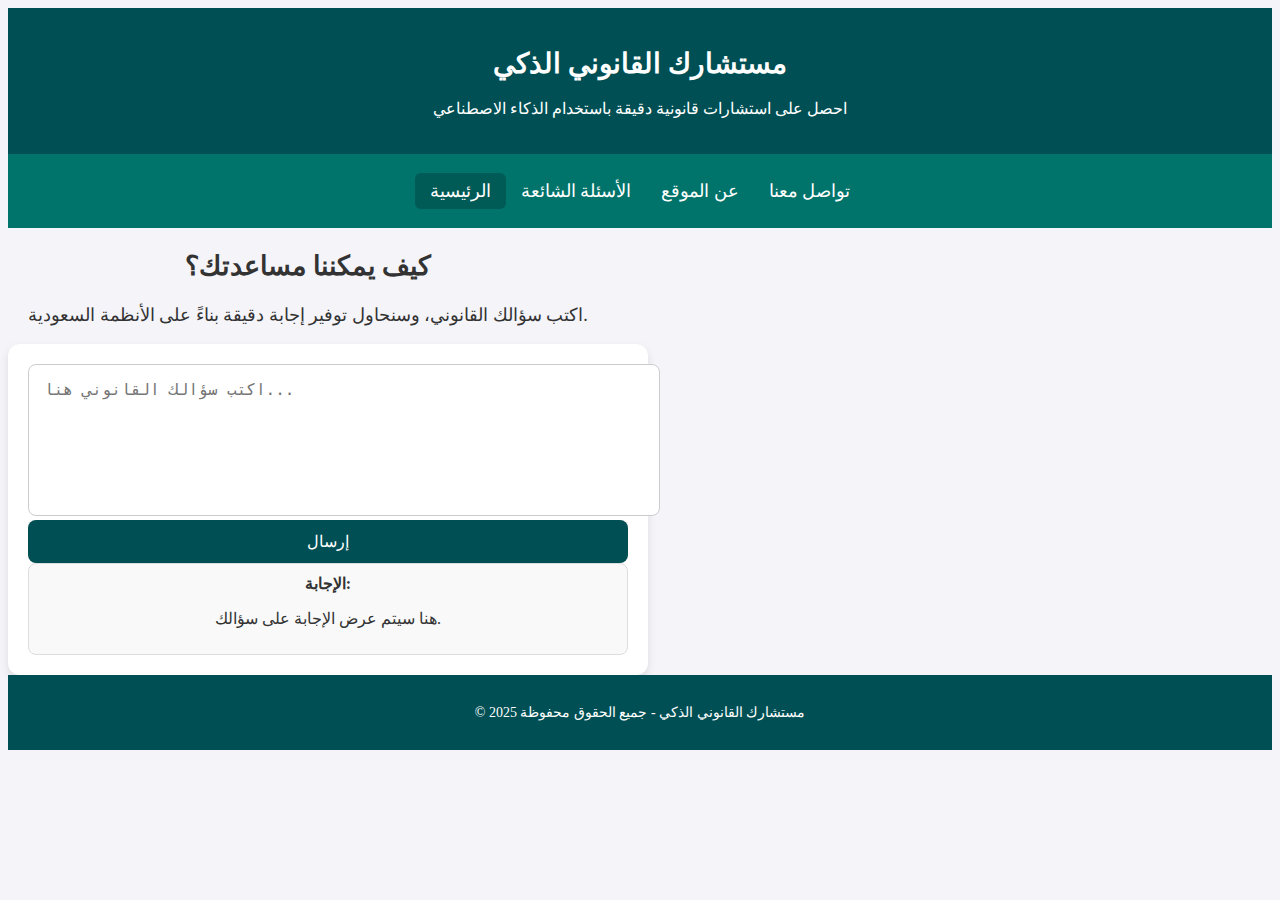
<file: index.html>
<!DOCTYPE html>
<html lang="ar">
<head>
    <meta charset="UTF-8">
    <meta name="viewport" content="width=device-width, initial-scale=1.0">
    <title>مستشارك القانوني الذكي</title>
    <link rel="stylesheet" href="style.css">
</head>
<body>

    <header>
        <h1>مستشارك القانوني الذكي</h1>
        <p>احصل على استشارات قانونية دقيقة باستخدام الذكاء الاصطناعي</p>
    </header>

    <nav>
        <ul>
            <li><a href='' class="active">الرئيسية</a></li>
            <li><a href=''>الأسئلة الشائعة</a></li>
            <li><a href=''>عن الموقع</a></li>
            <li><a href=''>تواصل معنا</a></li>
        </ul>
    </nav>

    <main>
        <section class="intro">
            <h2>كيف يمكننا مساعدتك؟</h2>
            <p>اكتب سؤالك القانوني، وسنحاول توفير إجابة دقيقة بناءً على الأنظمة السعودية.</p>
        </section>

        <section class="question-box">
            <textarea id="question" placeholder="اكتب سؤالك القانوني هنا..."></textarea>
            <button id="send">إرسال</button>
            <div id="response" class="response-box">
                <strong>الإجابة:</strong>
                <p id="responseText">هنا سيتم عرض الإجابة على سؤالك.</p>
            </div>
        </section>
    </main>

    <footer>
        <p>© 2025 مستشارك القانوني الذكي - جميع الحقوق محفوظة</p>
    </footer>

    <script src="script.js"></script>

</body>
</html>
</file>
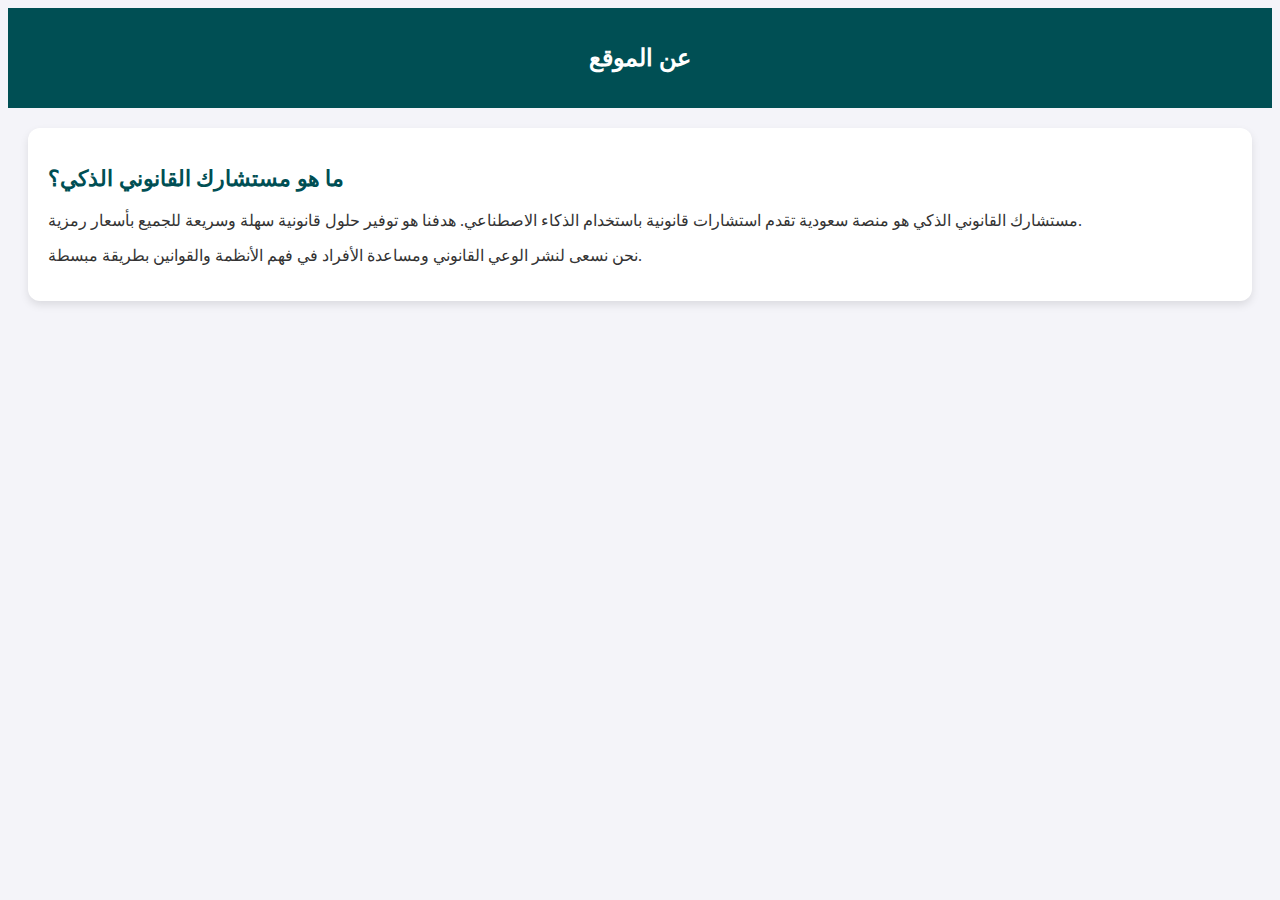
<file: about.html>
<!DOCTYPE html>
<html lang="ar">
<head>
    <meta charset="UTF-8">
    <meta name="viewport" content="width=device-width, initial-scale=1.0">
    <title>عن الموقع - مستشارك القانوني الذكي</title>
    <style>
        body {
            'Tajawal', sans-serif;
            0;
            padding: 0;
            background-color: #f4f4f9;
            color: #333;
        }
        header {
            background-color: #004F54;
            color: white;
            padding: 20px;
            text-align: center;
        }
        header h1 {
            0;
            font-size: 24px;
        }
        main {
            padding: 20px;
        }
        .about-section {
            background: white;
            padding: 20px;
            border-radius: 12px;
            box-shadow: 0 4px 8px rgba(0, 0, 0, 0.1);
        }
        .about-section h2 {
            color: #004F54;
            font-size: 22px;
        }
        .about-section p {
            10px;
            font-size: 16px;
            1.6;
        }
    </style>
</head>
<body>
    <header>
        <h1>عن الموقع</h1>
    </header>
    <main>
        <div class="about-section">
            <h2>ما هو مستشارك القانوني الذكي؟</h2>
            <p>
                مستشارك القانوني الذكي هو منصة سعودية تقدم استشارات قانونية باستخدام الذكاء الاصطناعي. 
                هدفنا هو توفير حلول قانونية سهلة وسريعة للجميع بأسعار رمزية.
            </p>
            <p>
                نحن نسعى لنشر الوعي القانوني ومساعدة الأفراد في فهم الأنظمة والقوانين بطريقة مبسطة.
            </p>
        </div>
    </main>
</body>
</html>
</file>
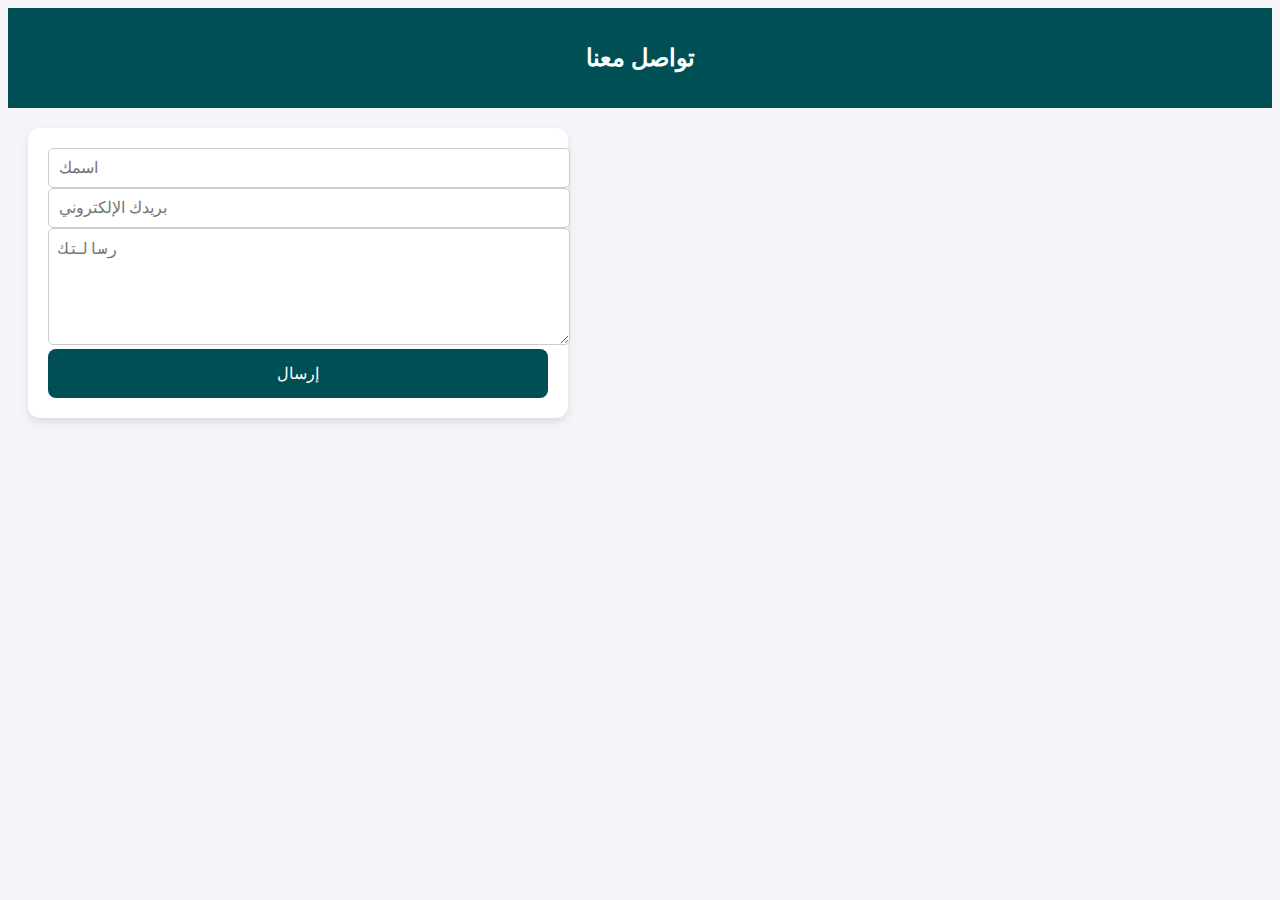
<file: contact.html>
<!DOCTYPE html>
<html lang="ar">
<head>
    <meta charset="UTF-8">
    <meta name="viewport" content="width=device-width, initial-scale=1.0">
    <title>تواصل معنا - مستشارك القانوني الذكي</title>
    <style>
        body {
            'Tajawal', sans-serif;
            0;
            padding: 0;
            background-color: #f4f4f9;
            color: #333;
        }
        header {
            background-color: #004F54;
            color: white;
            padding: 20px;
            text-align: center;
        }
        header h1 {
            0;
            font-size: 24px;
        }
        main {
            padding: 20px;
            text-align: center;
        }
        form {
            max-width: 500px;
            0 auto;
            background: white;
            padding: 20px;
            border-radius: 12px;
            box-shadow: 0 4px 8px rgba(0, 0, 0, 0.1);
        }
        input, textarea {
            width: 100%;
            padding: 10px;
            10px;
            font-size: 16px;
            border: 1px solid #ccc;
            border-radius: 5px;
        }
        button {
            width: 100%;
            padding: 15px;
            background-color: #004F54;
            color: white;
            border: none;
            font-size: 16px;
            border-radius: 8px;
            cursor: pointer;
            transition: background-color 0.3s ease;
        }
        button:hover {
            background-color: #00736a;
        }
    </style>
</head>
<body>
    <header>
        <h1>تواصل معنا</h1>
    </header>
    <main>
        <form>
            <input type="text" placeholder="اسمك" required>
            <input type="email" placeholder="بريدك الإلكتروني" required>
            <textarea rows="5" placeholder="رسالتك" required></textarea>
            <button type="submit">إرسال</button>
        </form>
    </main>
</body>
</html>
</file>
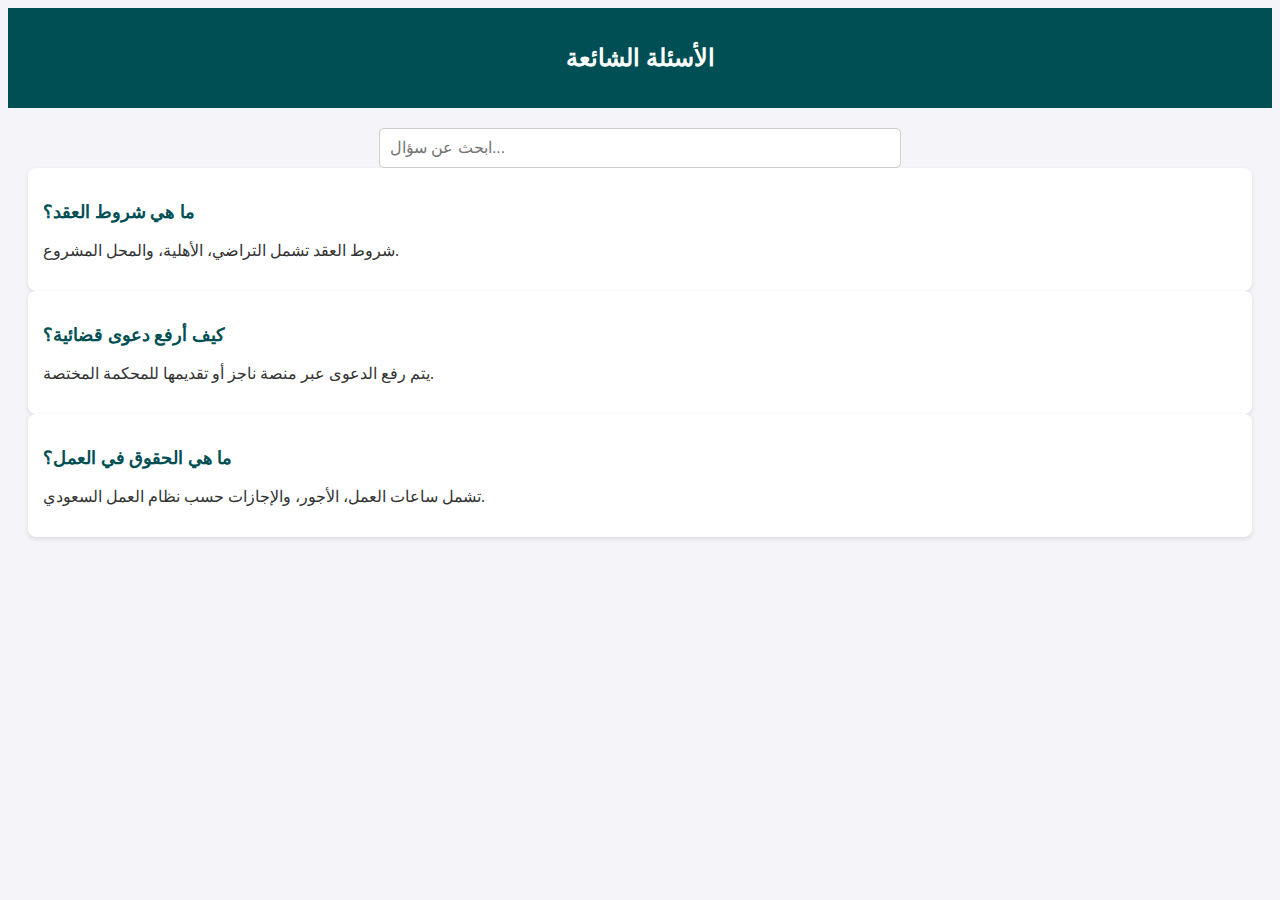
<file: faq.html>
<!DOCTYPE html>
<html lang="ar">
<head>
    <meta charset="UTF-8">
    <meta name="viewport" content="width=device-width, initial-scale=1.0">
    <title>الأسئلة الشائعة - مستشارك القانوني الذكي</title>
    <style>
        body {
            'Tajawal', sans-serif;
            0;
            padding: 0;
            background-color: #f4f4f9;
            color: #333;
        }
        header {
            background-color: #004F54;
            color: white;
            padding: 20px;
            text-align: center;
        }
        header h1 {
            0;
            font-size: 24px;
        }
        main {
            padding: 20px;
        }
        .search-box {
            20px 0;
            text-align: center;
        }
        input[type="text"] {
            width: 90%;
            max-width: 500px;
            padding: 10px;
            font-size: 16px;
            border: 1px solid #ccc;
            border-radius: 5px;
        }
        .faq-list {
            20px;
        }
        .faq-item {
            background: white;
            padding: 15px;
            10px;
            border-radius: 8px;
            box-shadow: 0 2px 5px rgba(0, 0, 0, 0.1);
        }
        .faq-item h3 {
            0;
            font-size: 18px;
            color: #004F54;
        }
        .faq-item p {
            5px;
            font-size: 16px;
        }
    </style>
</head>
<body>
    <header>
        <h1>الأسئلة الشائعة</h1>
    </header>
    <main>
        <div class="search-box">
            <input type="text" id="search" placeholder="ابحث عن سؤال...">
        </div>
        <div class="faq-list" id="faqList">
            <div class="faq-item">
                <h3>ما هي شروط العقد؟</h3>
                <p>شروط العقد تشمل التراضي، الأهلية، والمحل المشروع.</p>
            </div>
            <div class="faq-item">
                <h3>كيف أرفع دعوى قضائية؟</h3>
                <p>يتم رفع الدعوى عبر منصة ناجز أو تقديمها للمحكمة المختصة.</p>
            </div>
            <div class="faq-item">
                <h3>ما هي الحقوق في العمل؟</h3>
                <p>تشمل ساعات العمل، الأجور، والإجازات حسب نظام العمل السعودي.</p>
            </div>
        </div>
    </main>
</body>
</html>
</file>
<file: style.css>
/* استيراد خط عربي جميل */
@import u rl('https://fonts.googleapis.com/css2?family=Tajawal:wght@400;700&display=swap');

body {
    'Tajawal', sans-serif;
    0;
    padding: 0;
    background-color: #f4f4f9;
    color: #333;
    text-align: center;
}

/* هيدر الموقع */
header {
    background-color: #004F54;
    color: white;
    padding: 20px;
}

header h1 {
    0;
    font-size: 28px;
}

header p {
    font-size: 16px;
    5px;
}

/* شريط التنقل */
nav {
    background-color: #00736a;
    padding: 10px;
}

nav ul {
    list-style: none;
    padding: 0;
    0;
    display: flex;
    justify-content: center;
}

nav ul li {
    0 15px;
}

nav ul li a {
    color: white;
    text-decoration: none;
    font-size: 18px;
    padding: 8px 15px;
    transition: 0.3s;
    border-radius: 6px;
}

nav ul li a:hover, .active {
    background-color: #005a56;
}

/* القسم التعريفي */
.intro {
    30px auto;
    max-width: 600px;
    font-size: 18px;
}

/* صندوق السؤال */
.question-box {
    background-color: white;
    border-radius: 12px;
    box-shadow: 0 4px 8px rgba(0, 0, 0, 0.1);
    padding: 20px;
    max-width: 600px;
    width: 90%;
    20px auto;
}

textarea {
    width: 100%;
    height: 120px;
    padding: 15px;
    font-size: 16px;
    border: 1px solid #ccc;
    border-radius: 8px;
    resize: none;
    outline: none;
    transition: border-color 0.3s ease;
}

textarea:focus {
    border-color: #00736a;
    box-shadow: 0 0 8px rgba(0, 115, 106, 0.5);
}

/* زر الإرسال */
button {
    background-color: #004F54;
    color: white;
    border: none;
    padding: 12px;
    font-size: 16px;
    border-radius: 8px;
    cursor: pointer;
    width: 100%;
    10px;
    transition: background-color 0.3s ease;
}

button:hover {
    background-color: #00736a;
}

/* صندوق الإجابة */
.response-box {
    20px;
    padding: 10px;
    border: 1px solid #ddd;
    border-radius: 8px;
    background-color: #f9f9f9;
}

/* الفوتر */
footer {
    background-color: #004F54;
    color: white;
    padding: 15px;
    30px;
    font-size: 14px;
}
</file>
